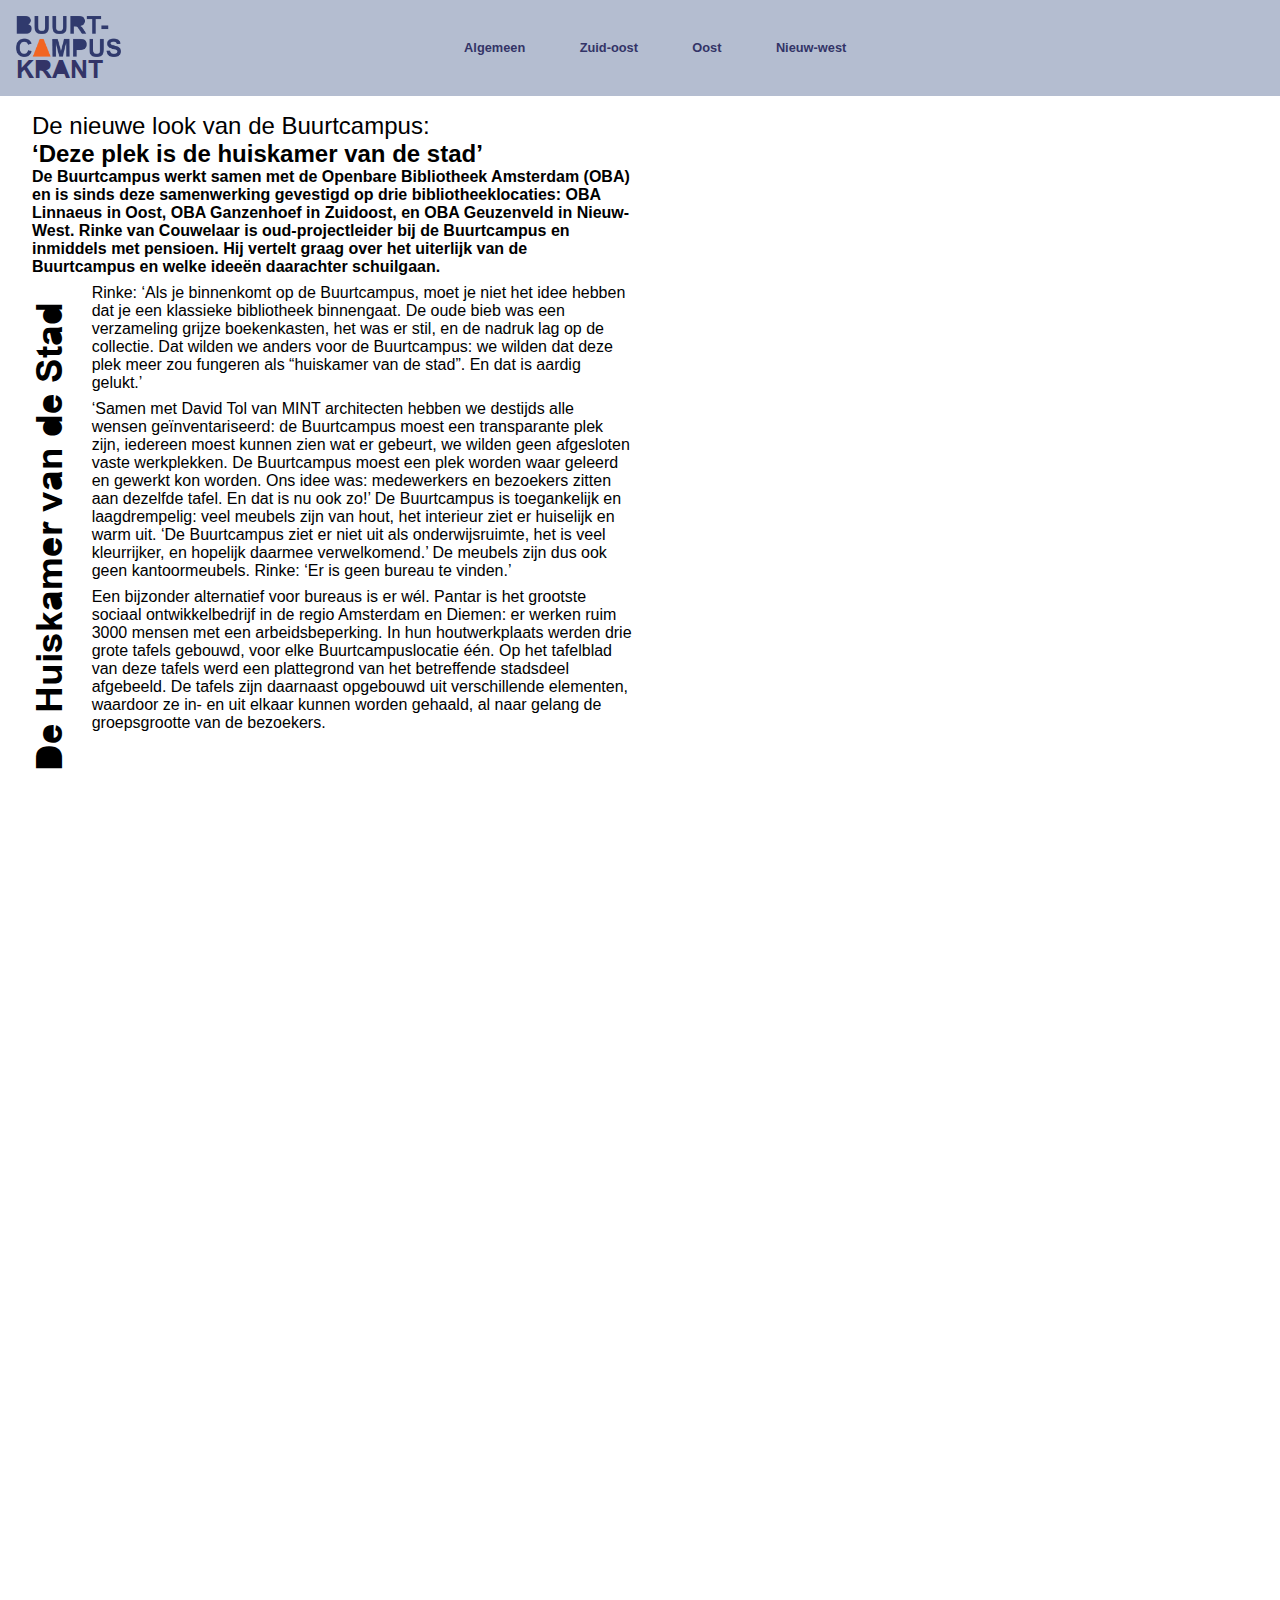
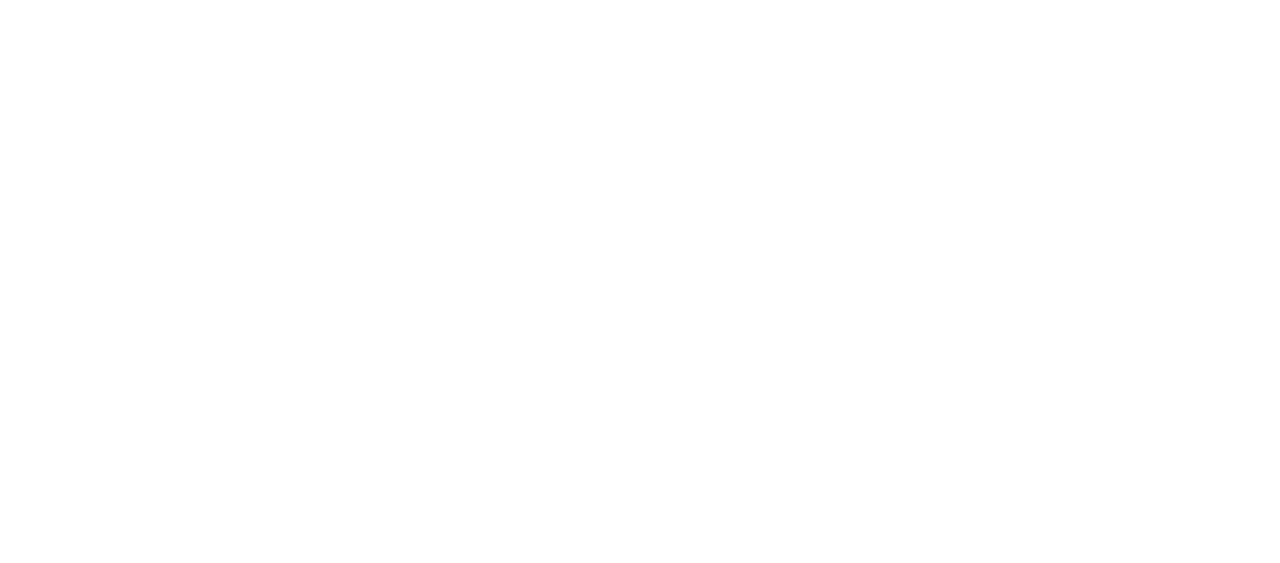
<file: Algemeen.html>
<!DOCTYPE html>
<html lang="en">
<head>
    <meta charset="UTF-8">
    <meta name="viewport" content="width=device-width, initial-scale=1.0">
    <title>Document</title>
    <link rel="stylesheet" href="style.css">
</head>
    <body>
        <header>
               <div><img class="logo" src="logo/Compact_Blurple.png" alt="BuurtCampusLogo">
                <h6 class="Buurtcampusfont">KRANT</h6></div> 
            <nav class="navbar">
                <ul id="navList">
                    <li><a class="navKnop" href="Algemeen.html">Algemeen</a></li>
                    <li><a class="navKnop" href="Zuid-Oost.html">Zuid-oost</a></li>
                    <li><a class="navKnop" href="#">Oost</a></li>
                    <li><a class="navKnop" href="#">Nieuw-west</a></li>
                </ul>
            </nav>
        </header>
        <main>
            <div>
                <h1>
                    De nieuwe look van de Buurtcampus:
                    <span class="bold">
                        ‘Deze plek is de huiskamer van de stad’
                    </span>
                </h1>
                <p class="intro">
                     De Buurtcampus werkt samen met de Openbare Bibliotheek 
                    Amsterdam (OBA) en is sinds deze samenwerking gevestigd 
                    op drie bibliotheeklocaties: OBA Linnaeus in Oost, OBA 
                    Ganzenhoef in Zuidoost, en OBA Geuzenveld in Nieuw-West. 
                    Rinke van Couwelaar is oud-projectleider bij de Buurtcampus en 
                    inmiddels met pensioen. Hij vertelt graag over het uiterlijk van 
                    de Buurtcampus en welke ideeën daarachter schuilgaan.
                </p>
                <p class="sideTitle">
                    De Huiskamer van de Stad
                </p>
                <p>
                    Rinke: ‘Als je binnenkomt op de Buurtcampus, 
                    moet je niet het idee hebben dat je een klassieke bibliotheek binnengaat. 
                    De oude bieb was een verzameling grijze boekenkasten,
                    het was er stil, en de nadruk lag op de collectie. 
                    Dat wilden we anders voor de Buurtcampus: we wilden dat deze plek meer 
                    zou fungeren als “huiskamer van de stad”. En dat is aardig gelukt.’
                </p>
                <p>
                    ‘Samen met David Tol van MINT architecten hebben we destijds alle wensen geïnventariseerd: 
                    de Buurtcampus moest een transparante plek zijn, 
                    iedereen moest kunnen zien wat er gebeurt, we wilden geen afgesloten vaste werkplekken.
                    De Buurtcampus moest een plek worden waar geleerd en gewerkt kon worden. 
                    Ons idee was: medewerkers en bezoekers zitten aan dezelfde tafel. 
                    En dat is nu ook zo!’ De Buurtcampus is toegankelijk en laagdrempelig: 
                    veel meubels zijn van hout, het interieur ziet er huiselijk en warm uit.
                    ‘De Buurtcampus ziet er niet uit als onderwijsruimte,
                    het is veel kleurrijker, en hopelijk daarmee verwelkomend.’ 
                    De meubels zijn dus ook geen kantoormeubels. Rinke: 
                    ‘Er is geen bureau te vinden.’ 
                </p>
                <p>
                    Een bijzonder alternatief voor bureaus 
                    is er wél. Pantar is het grootste sociaal ontwikkelbedrijf in de regio Amsterdam en Diemen: 
                    er werken ruim 3000 mensen met een arbeidsbeperking. 
                    In hun houtwerkplaats werden drie grote tafels gebouwd,
                    voor elke Buurtcampuslocatie één. Op het tafelblad van deze tafels werd een 
                    plattegrond van het betreffende stadsdeel afgebeeld. 
                    De tafels zijn daarnaast opgebouwd uit verschillende elementen,
                    waardoor ze in- en uit elkaar kunnen worden gehaald, 
                    al naar gelang de groepsgrootte van de bezoekers.
                </p>
            </div>
        </main>
    </body>
</html>
</file>
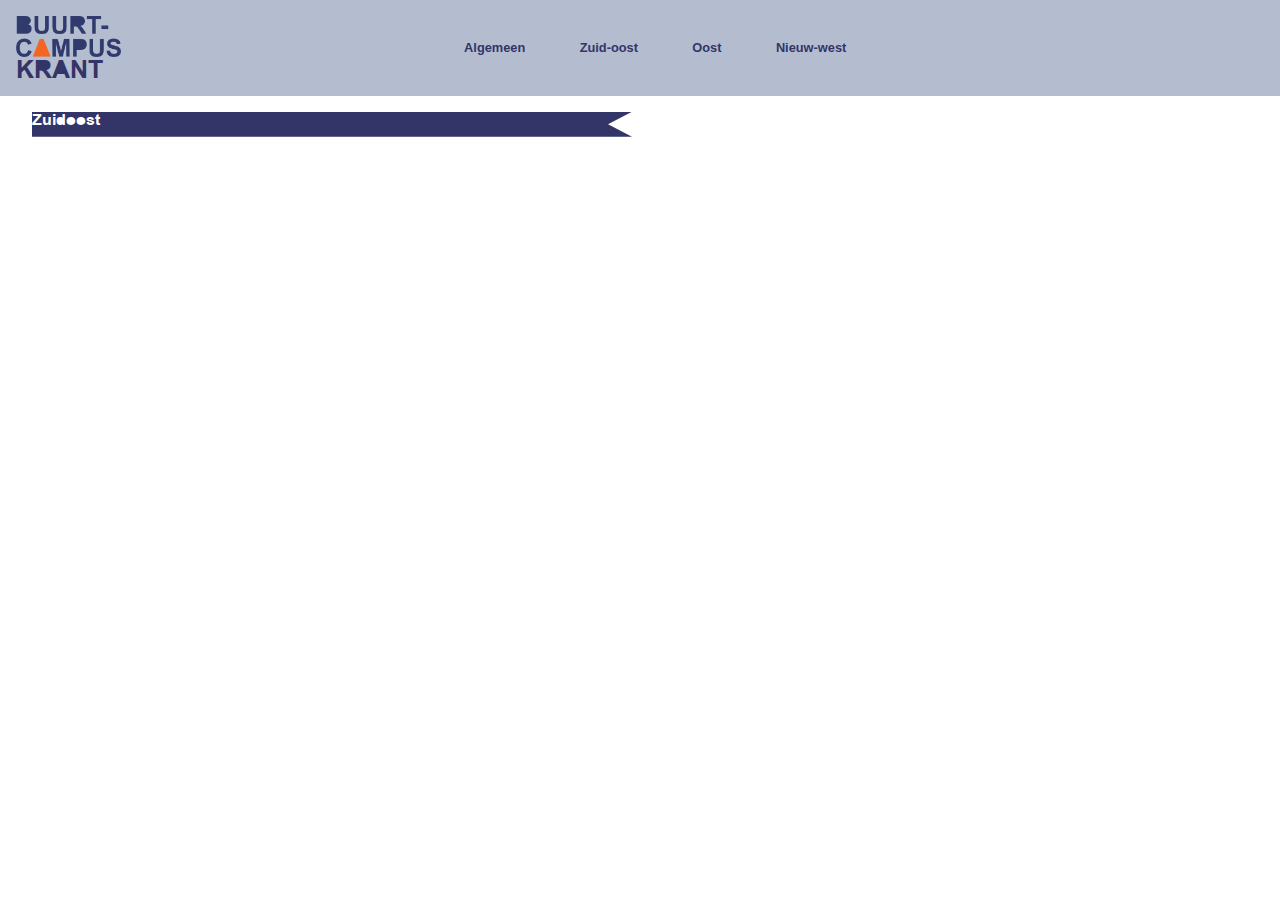
<file: Zuid-Oost.html>
<!DOCTYPE html>
<html lang="en">
<head>
    <meta charset="UTF-8">
    <meta name="viewport" content="width=device-width, initial-scale=1.0">
    <title>Document</title>
    <link rel="stylesheet" href="style.css">
</head>
    <body>
        <header>
               <div><img class="logo" src="logo/Compact_Blurple.png" alt="">
                <h6 class="Buurtcampusfont">KRANT</h6></div> 
            <nav class="navbar">
                <ul id="navList">
                    <li><a class="navKnop" href="index.html">Algemeen</a></li>
                    <li><a class="navKnop" href="Zuid-Oost.html">Zuid-oost</a></li>
                    <li><a class="navKnop" href="#">Oost</a></li>
                    <li><a class="navKnop" href="#">Nieuw-west</a></li>
                </ul>
            </nav>
            <div></div>
        </header>
        <main>
            <p class="headerBuurtTitle">
                Zuidoost
            </p>

        </main>
    </body>
</html>
</file>
<file: style.css>
@font-face {
  font-family: "Arial-BoldMT";
  src: url("Fonts/Arial-BoldMT.ttf");
}

@font-face {
  font-family: "BuurtCampusArial-Bold";
  src: url("Fonts/BuurtCampusArial-Bold.ttf");
}

*{
    list-style: none;
    margin: 0;
    padding: 0;
}

:root {
    --header-size: 0.7;
}

.logo {
    width: calc(150px * var(--header-size));
}

#navList{
    padding: 0 0 0 0;
    display: flex;
    gap: 0em;
    justify-content: center;
    translate: center;
    white-space: nowrap;
    padding-left: 1.5em;
    flex-wrap: wrap;

        @media (min-width: 360px) {
            flex-wrap: nowrap;
        }

        @media (min-width: 570px){
        gap: 1em;
        }
}

/* knoppen in de nav */
.navKnop{
    color: rgb(51 52 103);
    padding-right: 2rem;
    translate: 0 0;

}

/* hier nog even naar kijken */
/* .navKnop::after {
    content:"00"
} */

/* hover function met vlaggetje clipper */
.navKnop:hover,.navKnop:focus-visible{
    background-color: white;
    /* padding-right: 2rem; */
    clip-path: polygon(100% 0, calc(100% - 1.5em) 50%, 100% 100%, 0 100%, 0 0);
}

/* kleurverrandering als je klikt op de navKnop */
.navKnop:active{
    color: lightblue;
}

li{
list-style: none;
}

li a{
text-decoration: none;
padding: 0.5em;
}

/* title */
h1{
    font-size: 18pt;
    font-family: Arial;
    font-weight: lighter;
}

/* platte text bold */
p.intro {
    font-size: 1em;
    font-family: Arial;
    font-weight: bold;
    padding-bottom: 0.5em;
}

/* text bold */
.bold {
    font-weight: bold;
    display: block;
}


/* title vertical */
.sideTitle{
    font-size: 28pt;
    font-family: BuurtCampusArial-Bold;
    font-weight: 300;
    writing-mode:vertical-rl;
    rotate:180deg;
    align-items: center;
    white-space: nowrap;
    display: flex;
    float: left;
    padding: 0.5em 0 0.5em 0.5em;
}


.headerBuurtTitle{
font-family: BuurtCampusArial-Bold;
clip-path: polygon(100% 0, calc(100% - 1.5em) 50%, 100% 100%, 0 100%, 0 0);
background-color: rgb(51 52 103);
color: white;
}



/* Nav */
a{
    font-size: 0.8em;
    font-family: Arial;
    font-weight: bold;
    display: block;
}


h6{
    font-size: calc(2.2em * var(--header-size));
    /* font-family: arial, Arial-BoldMT; */
    font-family: BuurtCampusArial-Bold;
    color: rgb(51 52 103);
    line-height: 0.6em;
}

/* basic text */
p{
    font-size: 1em;
    font-family: arial;
    padding-bottom: 0.5em;
}

header {
    display: flex;
    grid-column: span 2;
    background-color: RGB(180 189 208);
    position: sticky;
    z-index: 10;
        top: 0;
        gap: 1.5em;
        padding: 1em 1em 0.5em 1em;
        flex-direction: column;
        align-items: center;
}

header > div {
display: flex;
flex-direction: column;
gap: 0.5em;
}


@media (min-width: 480px) {
    h6{
        /* font-size: calc(2.2em*var(--header-size)); */
    }
    header {
        display: grid;
        grid-template-columns: 1fr max-content 1fr;
        width: 100%;
        padding: 1em;
        place-items: center start;
    } 
}       



main{
    justify-content: center;
    display: grid;
    grid-template-columns: 3fr;
    grid-template-rows: 1fr 2fr;
    gap: 1em;
    padding: 2em 4em 2em 4em;

    @media (min-width: 900px){
        display: grid;
        padding: 1em 2em 0 2em;
        grid-column: span 2;
        grid-template-columns: 1fr 1fr;
        /* grid-template-rows: 2fr 1fr 2fr; */
        }
        
    /* @media (min-width: 570px) {
        grid-template-columns: 1fr 1fr;
        grid-template-rows: 1fr 1fr;
        padding: 1em 2em 0 2em;
        gap: 1em;
        } */
    
    }

body{

}
</file>
